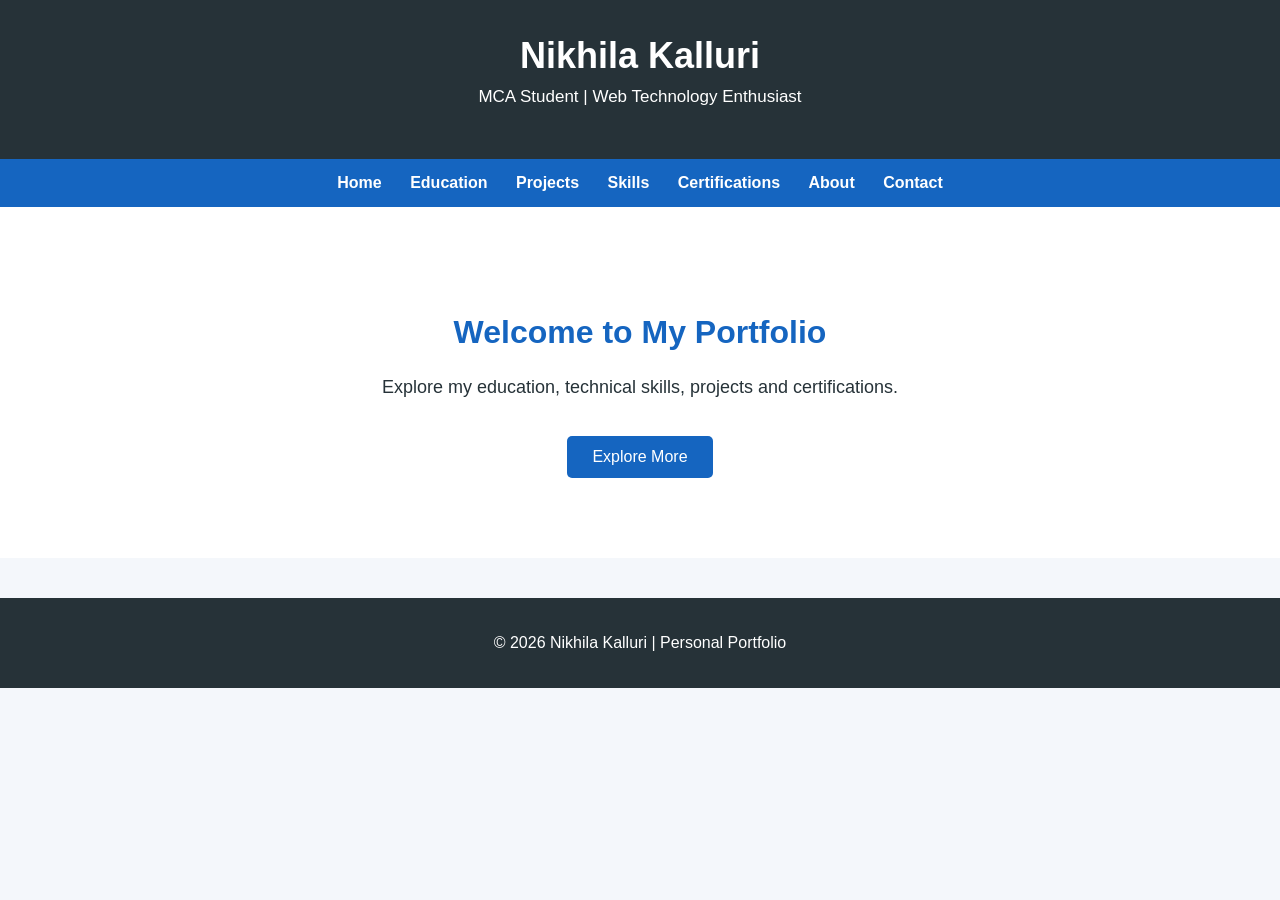
<file: index.html>
<!DOCTYPE html>
<html>
<head>
    <title>Nikhila | Personal Portfolio</title>
    <link rel="stylesheet" href="style.css">
</head>

<body>

<header>
    <h1>Nikhila Kalluri</h1>
    <p>MCA Student | Web Technology Enthusiast</p>
</header>

<nav>
    <a href="index.html">Home</a>
    <a href="education.html">Education</a>
    <a href="projects.html">Projects</a>
    <a href="skills.html">Skills</a>
    <a href="certifications.html">Certifications</a>
    <a href="about.html">About</a>
    <a href="contact.html">Contact</a>
</nav>

<section class="hero">

    <h2>Welcome to My Portfolio</h2>

    <p>
        Explore my education, technical skills,
        projects and certifications.
    </p>

    <a class="button" href="about.html">
        Explore More
    </a>

</section>

<footer>
    <p>© 2026 Nikhila Kalluri | Personal Portfolio</p>
</footer>

</body>
</html>
</file>
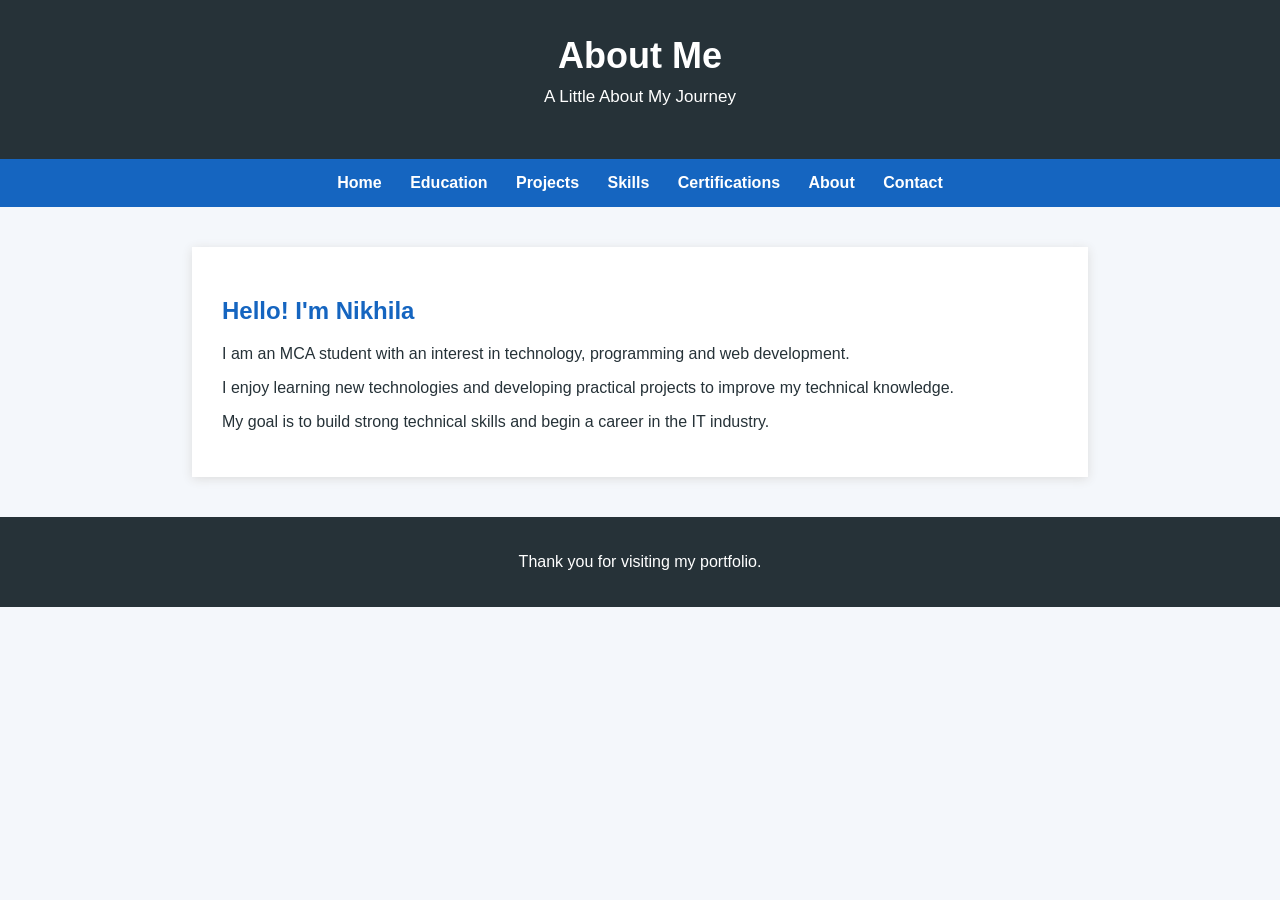
<file: about.html>
<!DOCTYPE html>
<html>
<head>
    <title>About | Nikhila</title>
    <link rel="stylesheet" href="style.css">
</head>

<body>

<header>
    <h1>About Me</h1>
    <p>A Little About My Journey</p>
</header>

<nav>
    <a href="index.html">Home</a>
    <a href="education.html">Education</a>
    <a href="projects.html">Projects</a>
    <a href="skills.html">Skills</a>
    <a href="certifications.html">Certifications</a>
    <a href="about.html">About</a>
    <a href="contact.html">Contact</a>
</nav>

<main class="about-box">

    <h2>Hello! I'm Nikhila</h2>

    <p>
        I am an MCA student with an interest in
        technology, programming and web development.
    </p>

    <p>
        I enjoy learning new technologies and
        developing practical projects to improve
        my technical knowledge.
    </p>

    <p>
        My goal is to build strong technical skills
        and begin a career in the IT industry.
    </p>

</main>

<footer>
    <p>Thank you for visiting my portfolio.</p>
</footer>

</body>
</html>
</file>
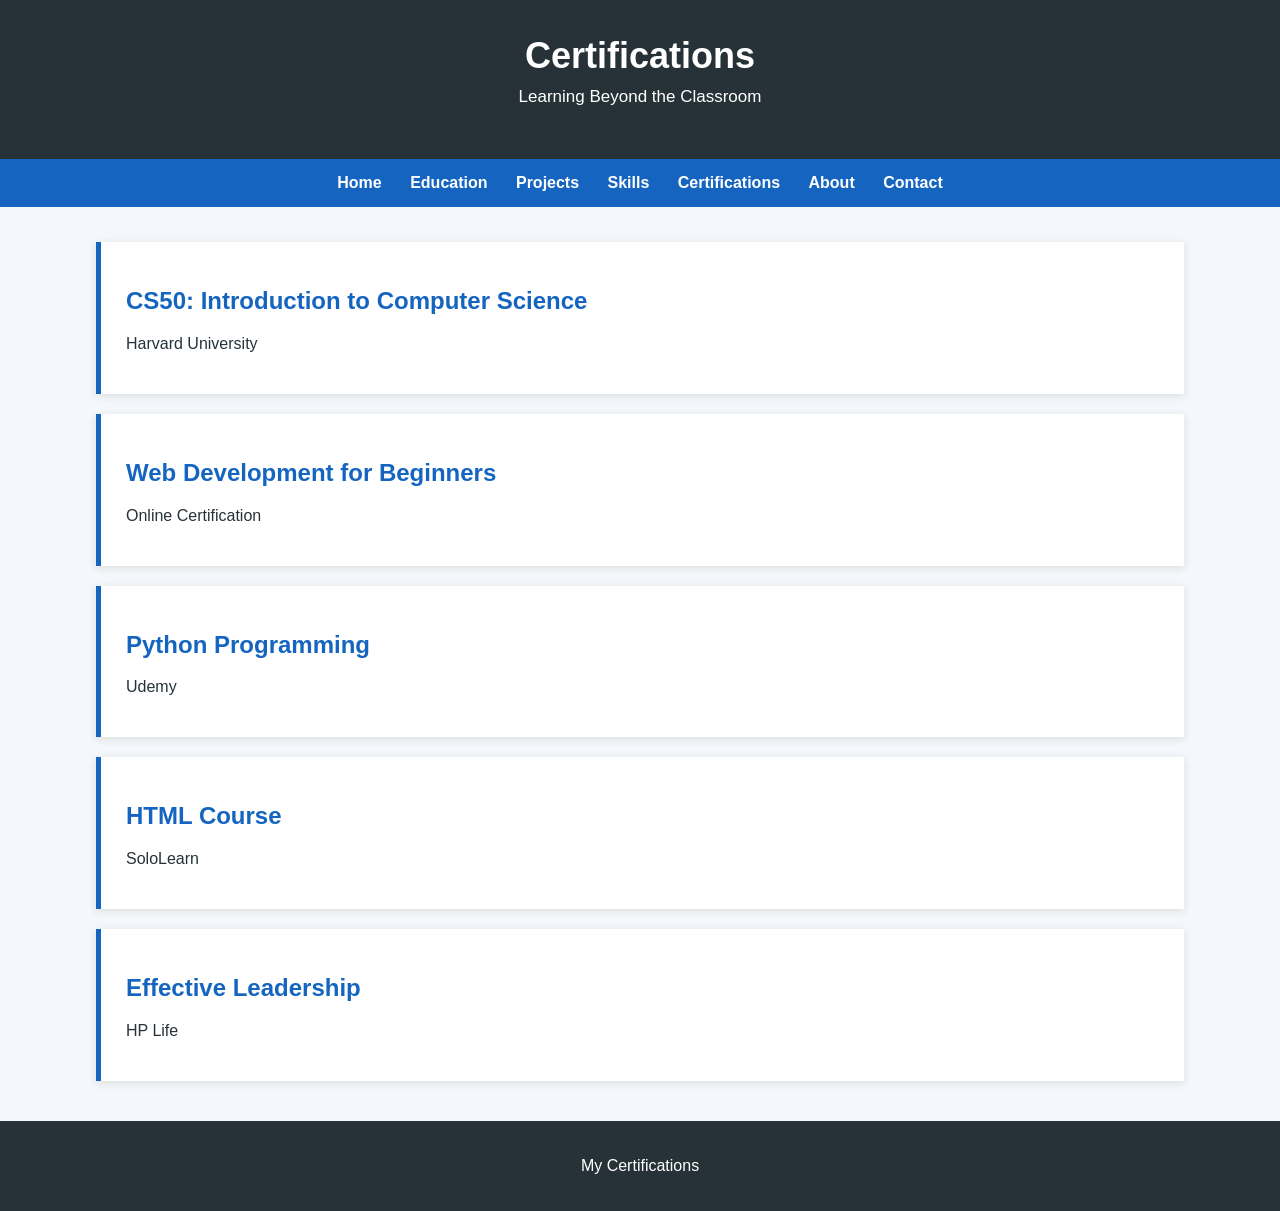
<file: certifications.html>
<!DOCTYPE html>
<html>
<head>
    <title>Certifications | Nikhila</title>
    <link rel="stylesheet" href="style.css">
</head>

<body>

<header>
    <h1>Certifications</h1>
    <p>Learning Beyond the Classroom</p>
</header>

<nav>
    <a href="index.html">Home</a>
    <a href="education.html">Education</a>
    <a href="projects.html">Projects</a>
    <a href="skills.html">Skills</a>
    <a href="certifications.html">Certifications</a>
    <a href="about.html">About</a>
    <a href="contact.html">Contact</a>
</nav>

<main class="container">

    <div class="card">
        <h2>CS50: Introduction to Computer Science</h2>
        <p>Harvard University</p>
    </div>

    <div class="card">
        <h2>Web Development for Beginners</h2>
        <p>Online Certification</p>
    </div>

    <div class="card">
        <h2>Python Programming</h2>
        <p>Udemy</p>
    </div>

    <div class="card">
        <h2>HTML Course</h2>
        <p>SoloLearn</p>
    </div>

    <div class="card">
        <h2>Effective Leadership</h2>
        <p>HP Life</p>
    </div>

</main>

<footer>
    <p>My Certifications</p>
</footer>

</body>
</html>
</file>
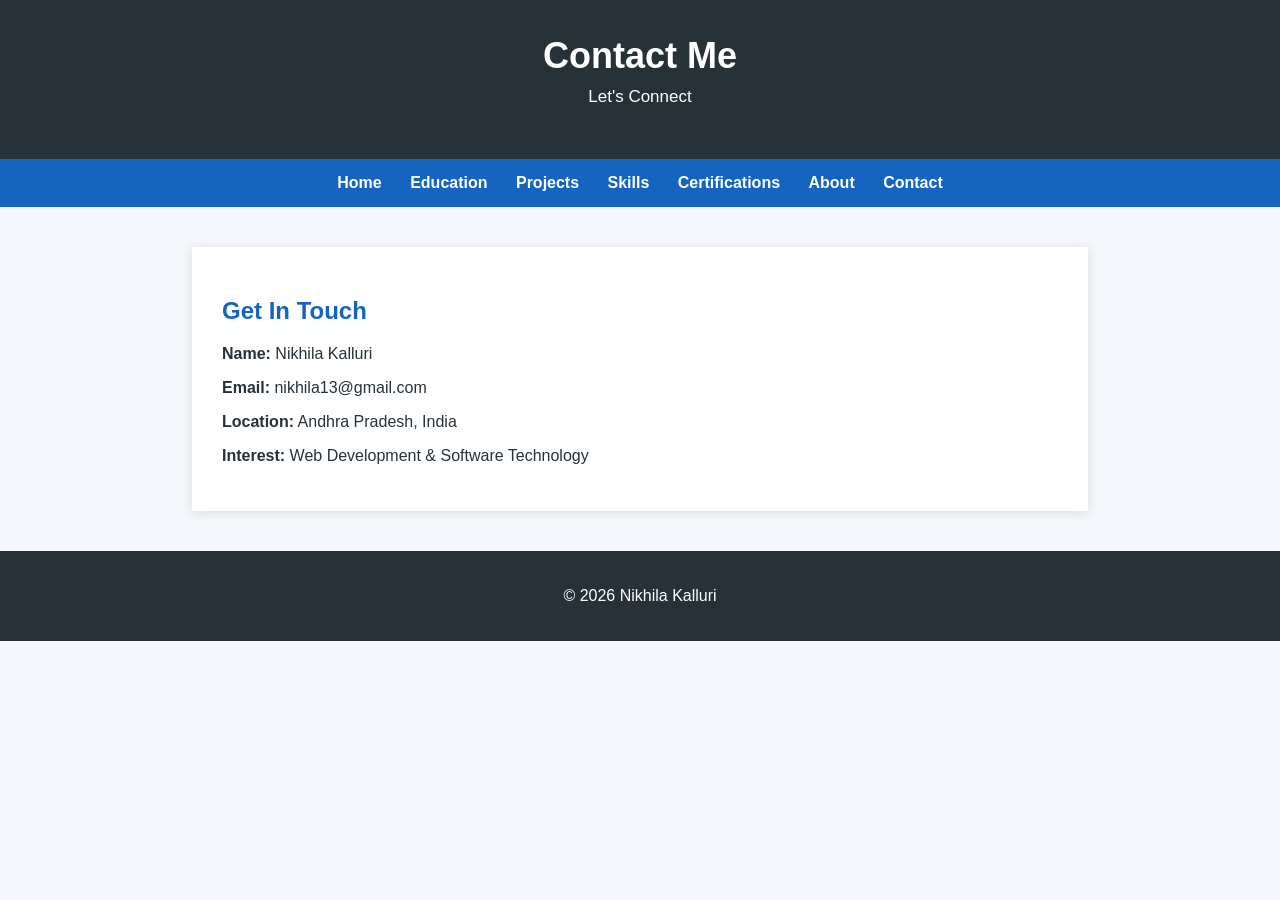
<file: contact.html>
<!DOCTYPE html>
<html>
<head>
    <title>Contact | Nikhila</title>
    <link rel="stylesheet" href="style.css">
</head>

<body>

<header>
    <h1>Contact Me</h1>
    <p>Let's Connect</p>
</header>

<nav>
    <a href="index.html">Home</a>
    <a href="education.html">Education</a>
    <a href="projects.html">Projects</a>
    <a href="skills.html">Skills</a>
    <a href="certifications.html">Certifications</a>
    <a href="about.html">About</a>
    <a href="contact.html">Contact</a>
</nav>

<main class="contact-box">

    <h2>Get In Touch</h2>

    <p><b>Name:</b> Nikhila Kalluri</p>

    <p>
        <b>Email:</b>
        nikhila13@gmail.com
    </p>

    <p>
        <b>Location:</b>
        Andhra Pradesh, India
    </p>

    <p>
        <b>Interest:</b>
        Web Development & Software Technology
    </p>

</main>

<footer>
    <p>© 2026 Nikhila Kalluri</p>
</footer>

</body>
</html>
</file>
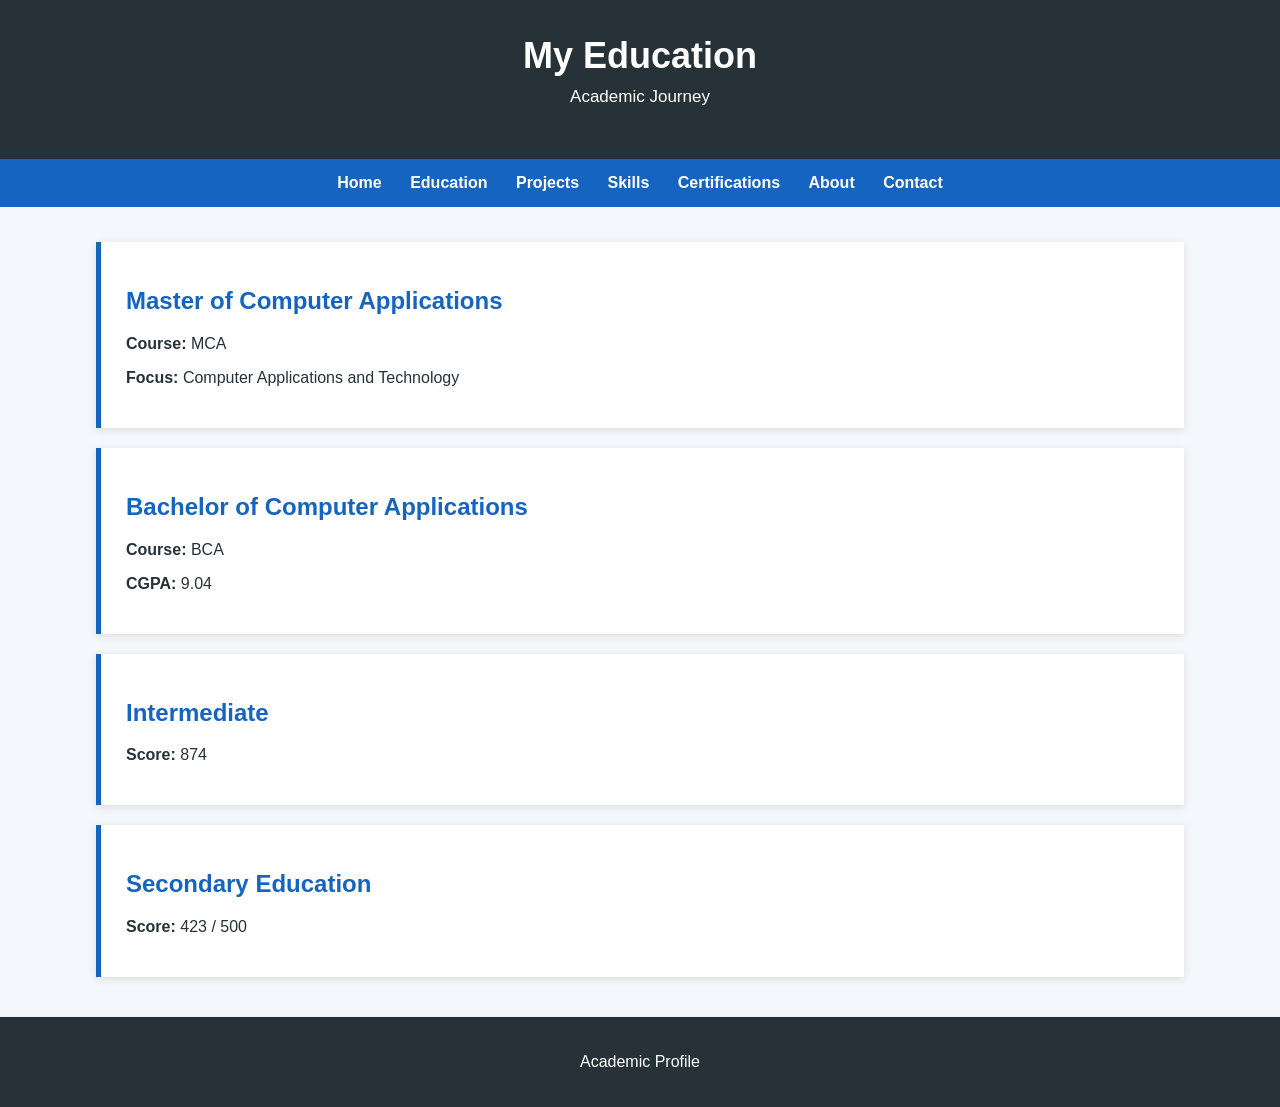
<file: education.html>
<!DOCTYPE html>
<html>
<head>
    <title>Education | Nikhila</title>
    <link rel="stylesheet" href="style.css">
</head>

<body>

<header>
    <h1>My Education</h1>
    <p>Academic Journey</p>
</header>

<nav>
    <a href="index.html">Home</a>
    <a href="education.html">Education</a>
    <a href="projects.html">Projects</a>
    <a href="skills.html">Skills</a>
    <a href="certifications.html">Certifications</a>
    <a href="about.html">About</a>
    <a href="contact.html">Contact</a>
</nav>

<main class="container">

    <div class="card">
        <h2>Master of Computer Applications</h2>
        <p><b>Course:</b> MCA</p>
        <p><b>Focus:</b> Computer Applications and Technology</p>
    </div>

    <div class="card">
        <h2>Bachelor of Computer Applications</h2>
        <p><b>Course:</b> BCA</p>
        <p><b>CGPA:</b> 9.04</p>
    </div>

    <div class="card">
        <h2>Intermediate</h2>
        <p><b>Score:</b> 874</p>
    </div>

    <div class="card">
        <h2>Secondary Education</h2>
        <p><b>Score:</b> 423 / 500</p>
    </div>

</main>

<footer>
    <p>Academic Profile</p>
</footer>

</body>
</html>
</file>
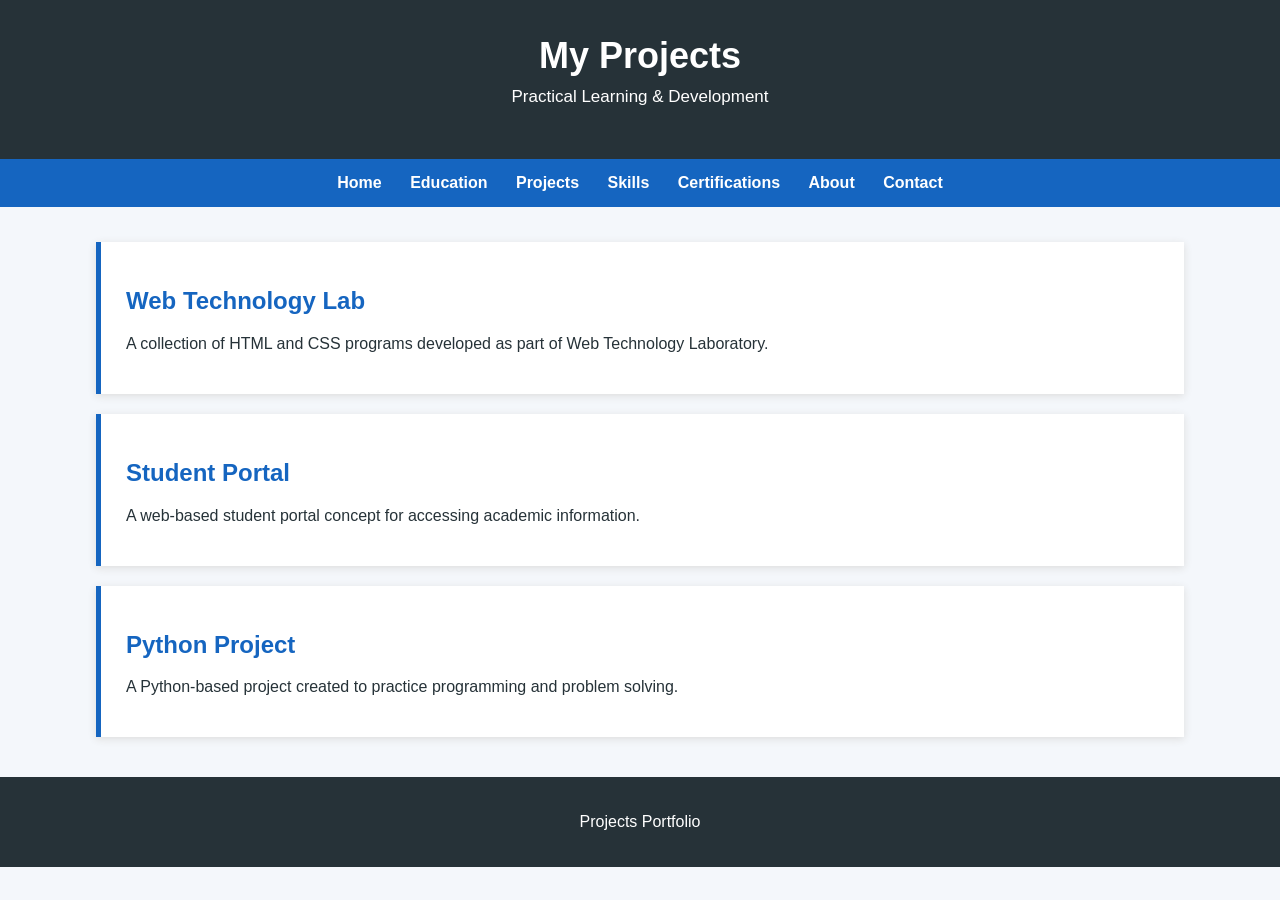
<file: projects.html>
<!DOCTYPE html>
<html>
<head>
    <title>Projects | Nikhila</title>
    <link rel="stylesheet" href="style.css">
</head>

<body>

<header>
    <h1>My Projects</h1>
    <p>Practical Learning & Development</p>
</header>

<nav>
    <a href="index.html">Home</a>
    <a href="education.html">Education</a>
    <a href="projects.html">Projects</a>
    <a href="skills.html">Skills</a>
    <a href="certifications.html">Certifications</a>
    <a href="about.html">About</a>
    <a href="contact.html">Contact</a>
</nav>

<main class="container">

    <div class="card">
        <h2>Web Technology Lab</h2>
        <p>
            A collection of HTML and CSS programs
            developed as part of Web Technology Laboratory.
        </p>
    </div>

    <div class="card">
        <h2>Student Portal</h2>
        <p>
            A web-based student portal concept
            for accessing academic information.
        </p>
    </div>

    <div class="card">
        <h2>Python Project</h2>
        <p>
            A Python-based project created to
            practice programming and problem solving.
        </p>
    </div>

</main>

<footer>
    <p>Projects Portfolio</p>
</footer>

</body>
</html>
</file>
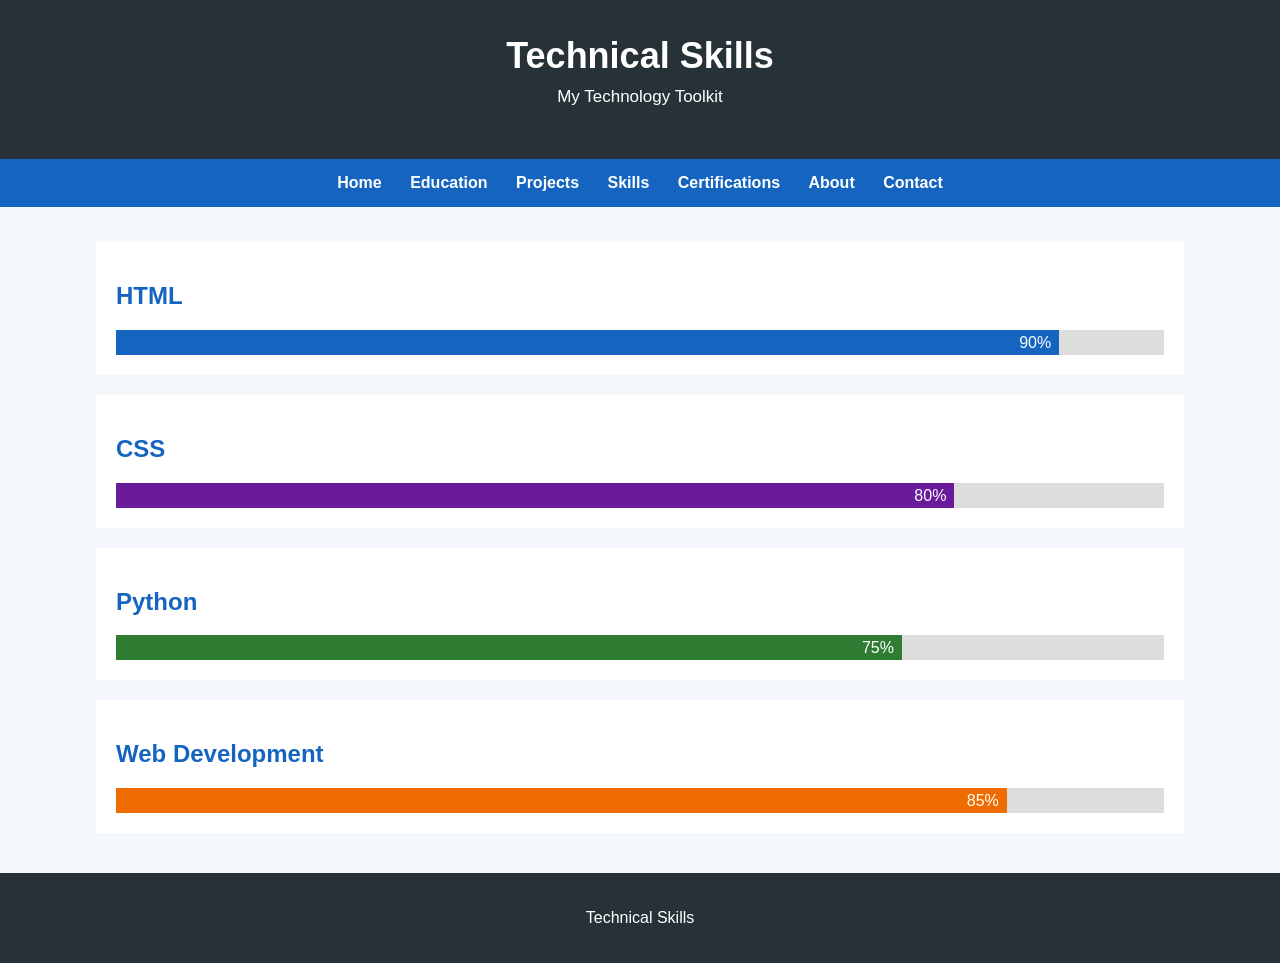
<file: skills.html>
<!DOCTYPE html>
<html>
<head>
    <title>Skills | Nikhila</title>
    <link rel="stylesheet" href="style.css">
</head>

<body>

<header>
    <h1>Technical Skills</h1>
    <p>My Technology Toolkit</p>
</header>

<nav>
    <a href="index.html">Home</a>
    <a href="education.html">Education</a>
    <a href="projects.html">Projects</a>
    <a href="skills.html">Skills</a>
    <a href="certifications.html">Certifications</a>
    <a href="about.html">About</a>
    <a href="contact.html">Contact</a>
</nav>

<main class="container">

    <div class="skill">
        <h2>HTML</h2>
        <div class="progress">
            <div class="html">90%</div>
        </div>
    </div>

    <div class="skill">
        <h2>CSS</h2>
        <div class="progress">
            <div class="css">80%</div>
        </div>
    </div>

    <div class="skill">
        <h2>Python</h2>
        <div class="progress">
            <div class="python">75%</div>
        </div>
    </div>

    <div class="skill">
        <h2>Web Development</h2>
        <div class="progress">
            <div class="web">85%</div>
        </div>
    </div>

</main>

<footer>
    <p>Technical Skills</p>
</footer>

</body>
</html>
</file>
<file: style.css>
* {
    box-sizing: border-box;
}

body {
    margin: 0;
    font-family: Arial, sans-serif;
    background-color: #f4f7fb;
    color: #263238;
}

/* Header */

header {
    background-color: #263238;
    color: white;
    text-align: center;
    padding: 35px 20px;
}

header h1 {
    margin: 0;
    font-size: 36px;
}

header p {
    margin-top: 10px;
    font-size: 17px;
}

/* Navigation */

nav {
    background-color: #1565c0;
    text-align: center;
    padding: 15px;
}

nav a {
    color: white;
    text-decoration: none;
    margin: 0 12px;
    font-weight: bold;
}

nav a:hover {
    text-decoration: underline;
}

/* Home */

.hero {
    text-align: center;
    padding: 80px 20px;
    background-color: white;
}

.hero h2 {
    font-size: 32px;
    color: #1565c0;
}

.hero p {
    font-size: 18px;
}

.button {
    display: inline-block;
    margin-top: 20px;
    padding: 12px 25px;
    background-color: #1565c0;
    color: white;
    text-decoration: none;
    border-radius: 5px;
}

/* Common Container */

.container {
    width: 85%;
    margin: 35px auto;
}

/* Cards */

.card {
    background-color: white;
    margin: 20px 0;
    padding: 25px;
    border-left: 5px solid #1565c0;
    box-shadow: 0 2px 8px #ddd;
}

.card h2 {
    color: #1565c0;
}

/* Skills */

.skill {
    background-color: white;
    padding: 20px;
    margin: 20px 0;
}

.skill h2 {
    color: #1565c0;
}

.progress {
    width: 100%;
    height: 25px;
    background-color: #ddd;
}

.html,
.css,
.python,
.web {
    height: 25px;
    color: white;
    text-align: right;
    padding-right: 8px;
    line-height: 25px;
}

.html {
    width: 90%;
    background-color: #1565c0;
}

.css {
    width: 80%;
    background-color: #6a1b9a;
}

.python {
    width: 75%;
    background-color: #2e7d32;
}

.web {
    width: 85%;
    background-color: #ef6c00;
}

/* About & Contact */

.about-box,
.contact-box {
    width: 70%;
    margin: 40px auto;
    padding: 30px;
    background-color: white;
    box-shadow: 0 2px 10px #ddd;
}

.about-box h2,
.contact-box h2 {
    color: #1565c0;
}

/* Footer */

footer {
    margin-top: 40px;
    padding: 20px;
    background-color: #263238;
    color: white;
    text-align: center;
}
</file>
